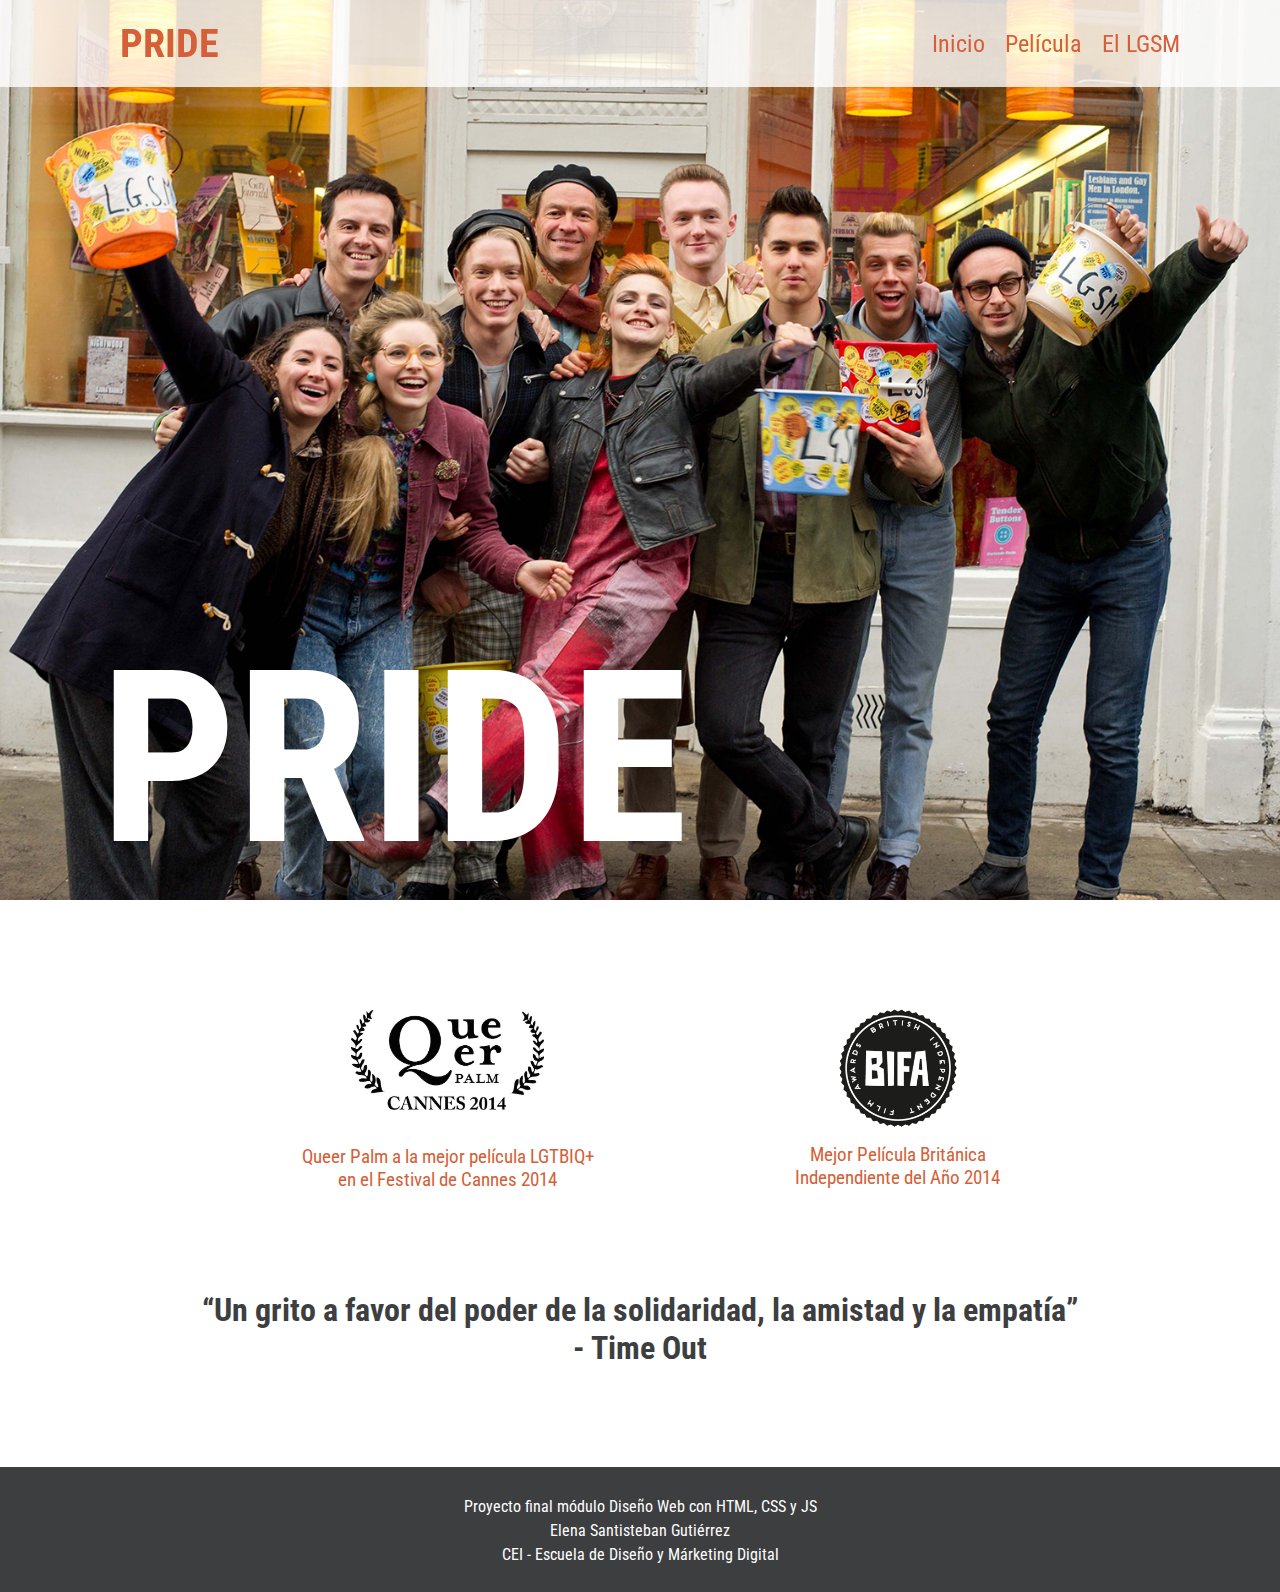
<file: index.html>
<!DOCTYPE html>
<html>
<head>
	<meta charset="utf-8">
	<meta name="viewport" content="width=device-width, initial-scale=1">
	<title>Pride - Elena Santisteban</title>
	<!-- Links a la tipografía de google fonts -->
	<link rel="preconnect" href="https://fonts.googleapis.com">
	<link rel="preconnect" href="https://fonts.gstatic.com" crossorigin>
	<link href="https://fonts.googleapis.com/css2?family=Roboto+Condensed:wght@300;400;700&display=swap" rel="stylesheet">
	<!-- Link al css -->
	<link rel="stylesheet" type="text/css" href="css/estilo.css">

</head>
<body>
	<!-- Header de la web -->
	<header>
		<!-- Título -->
		<a href="index.html"><h1>PRIDE</h1></a>
		<!-- Icono del menú hamburguesa -->
		<a href="#" class="abrirMenu">
			<span></span>
			<span></span>
			<span></span>
		</a>
		<!-- Menú de navegación de la web -->
		<nav>
			<a href="#" class="cerrarMenu">x</a>
			<ul>
				<li><a href="index.html">Inicio</a></li>
				<span></span>
				<li><a href="pelicula.html">Película</a></li>
				<span></span>
				<li><a href="lgsm.html">El LGSM</a></li>
				<span></span>
			</ul>
		</nav>
	</header>
	<!-- Cabecera para la página de inicio -->
	<section class="cabecera_inicio">
		<h1>PRIDE</h1>
	</section>
	<!-- Sección con los premios recibidos por la película -->
	<section class="premios">
		<div>
			<img src="img/queer-palm.jpeg" class="queer-palm">
			<p>Queer Palm a la mejor película LGTBIQ+ en el Festival de Cannes 2014</p>
		</div>
		<div>
			<img src="img/bifa.png" class="bifa">
			<p>Mejor Película Británica Independiente del Año 2014</p>
		</div>
	</section>
	<!-- Sección opinión -->
	<section class="opinion">
		<h3>“Un grito a favor del poder de la solidaridad, la amistad y la empatía”</h3>
		<h3>- Time Out</h3>
	</section>
	<!-- Footer comúna a todas las páginas -->
	<footer>
		<p>Proyecto final módulo Diseño Web con HTML, CSS y JS</p>
		<p>Elena Santisteban Gutiérrez</p>
		<p>CEI - Escuela de Diseño y Márketing Digital</p>
	</footer>

	<!-- Link al js -->
	<script src="js/funciones.js"></script>
</body>
</html>
</file>
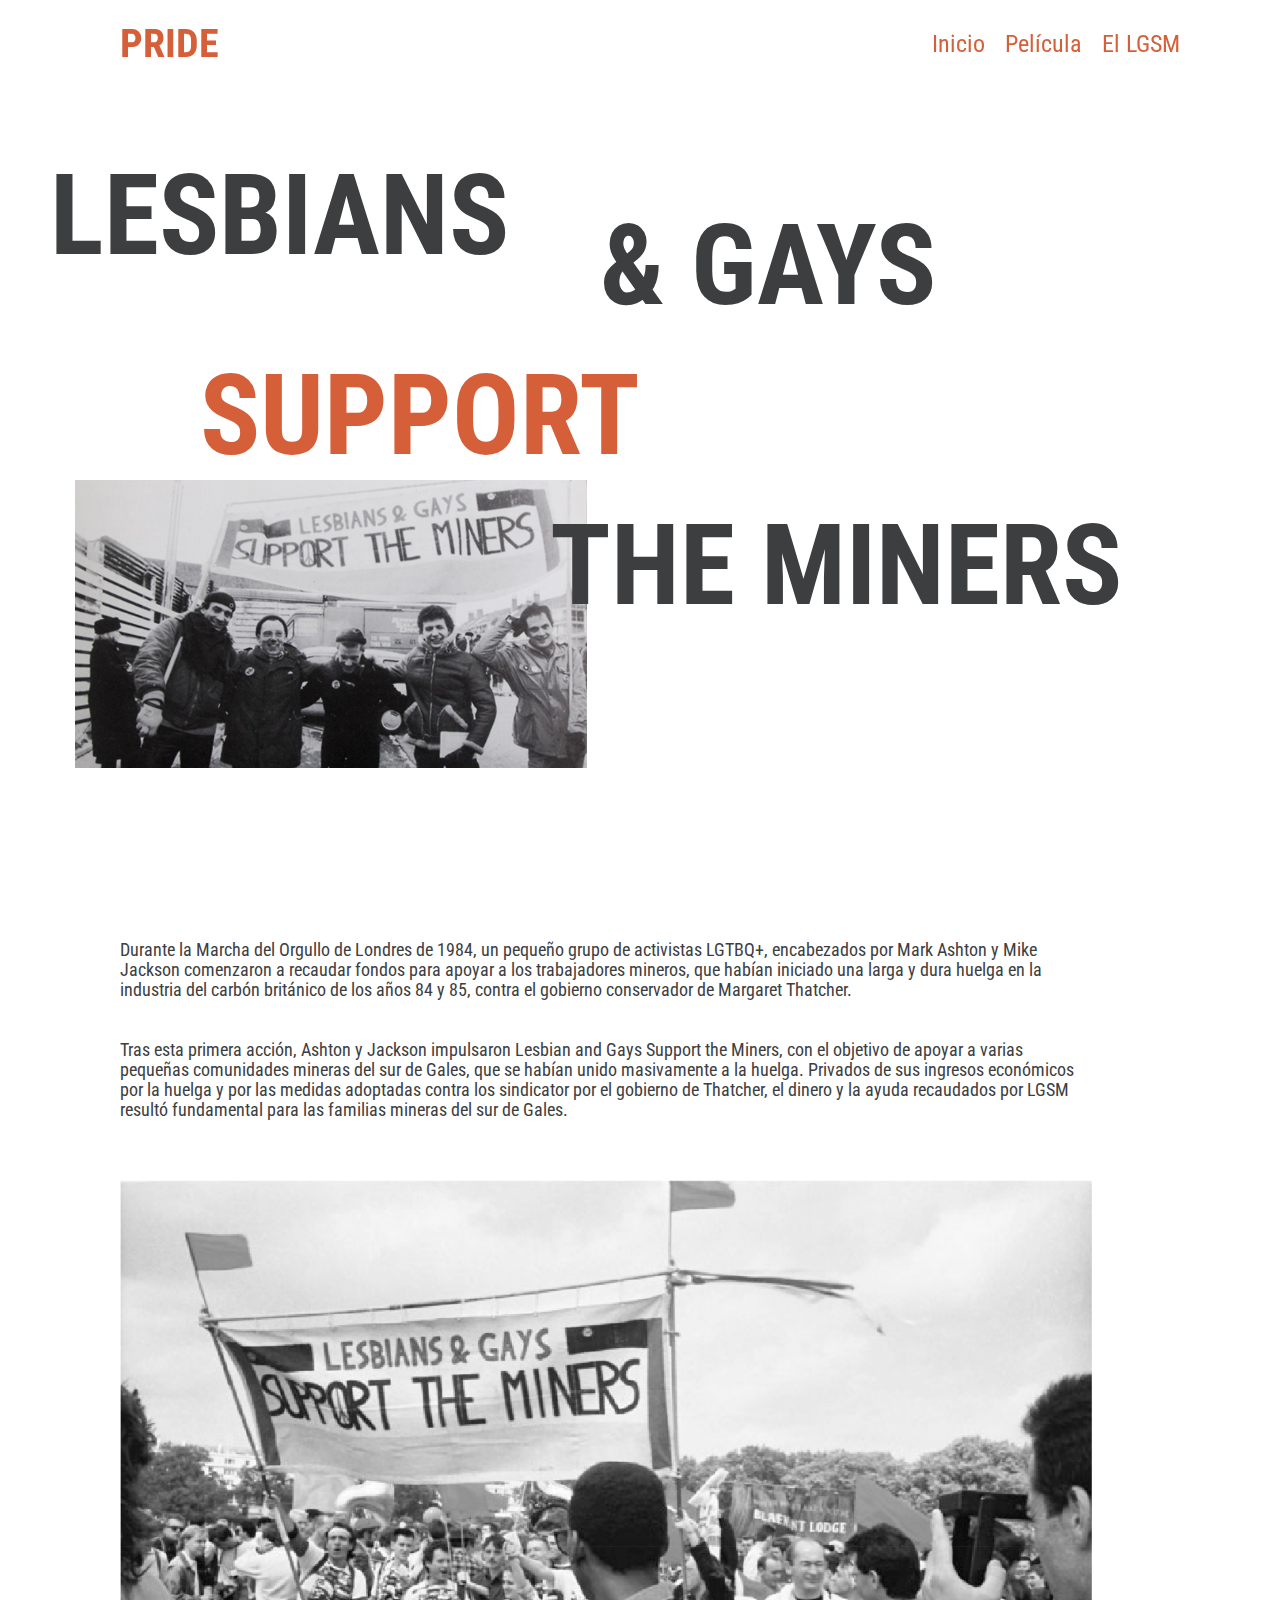
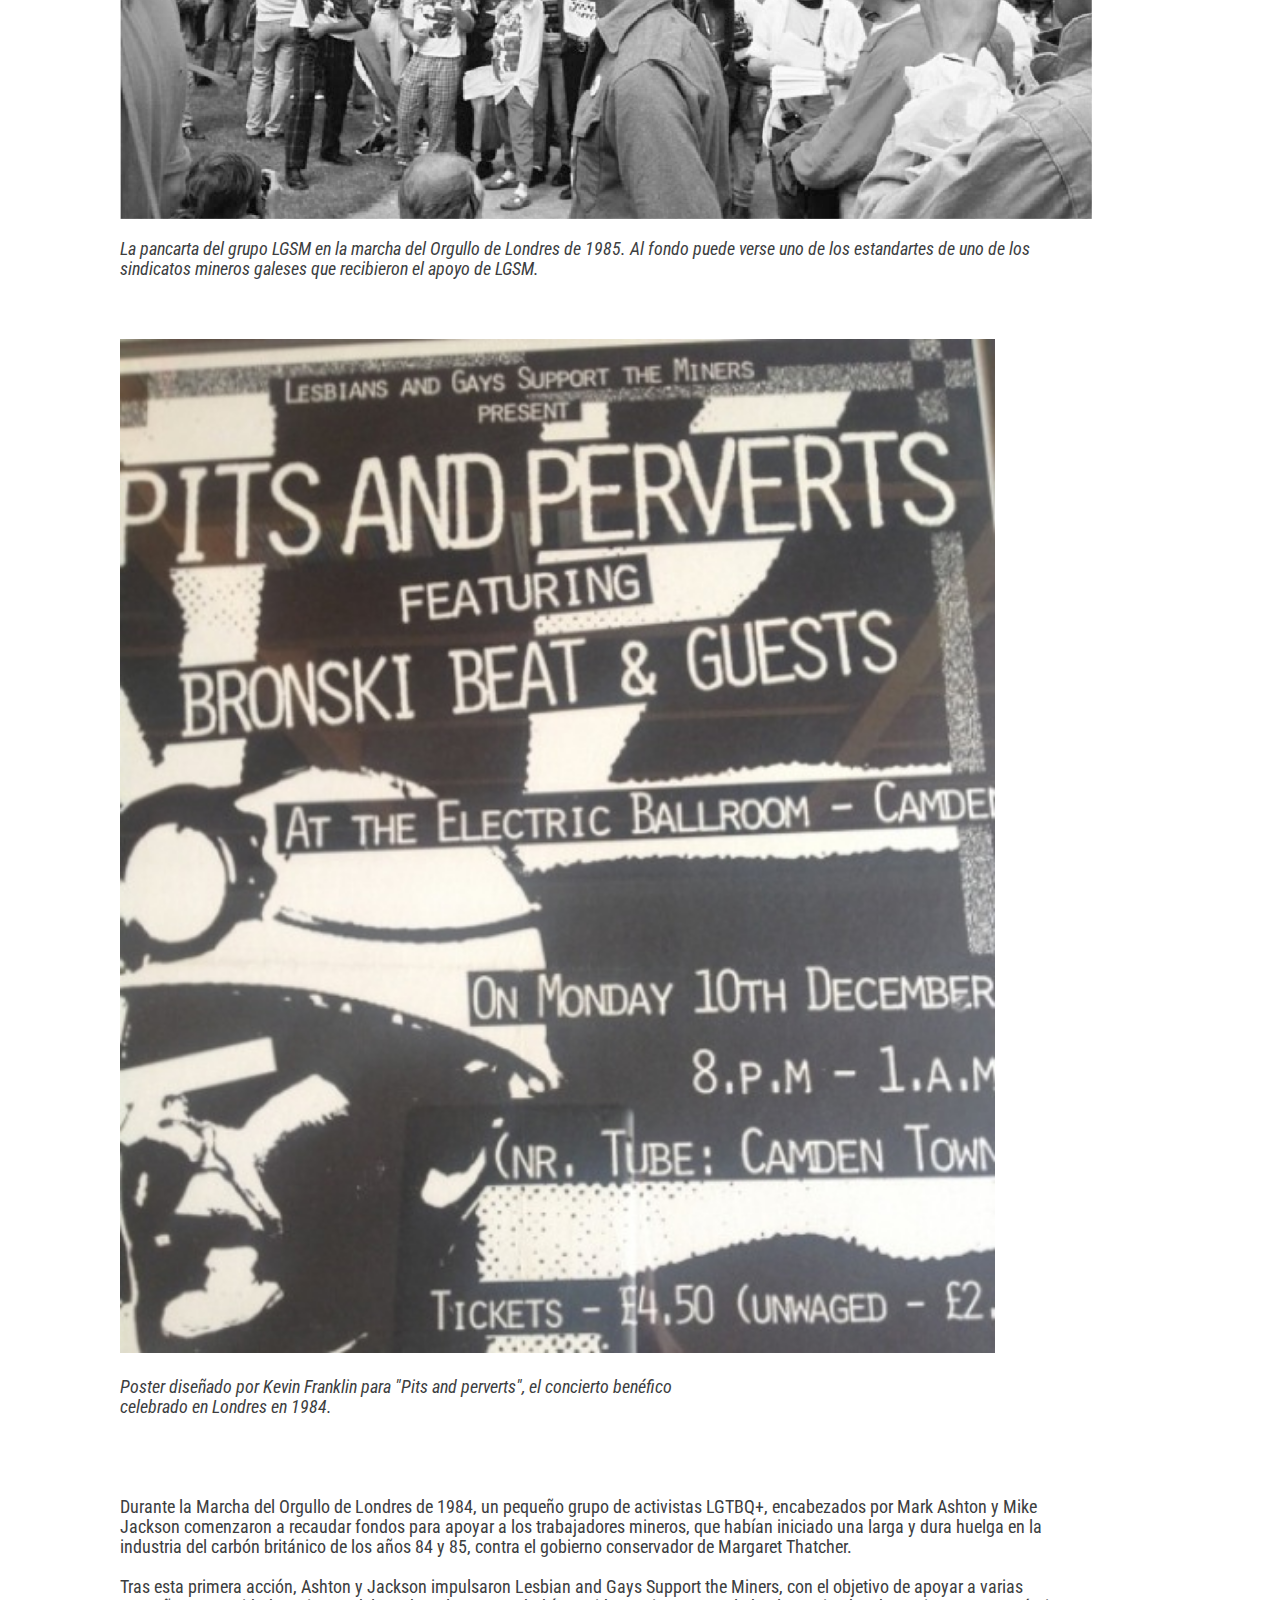
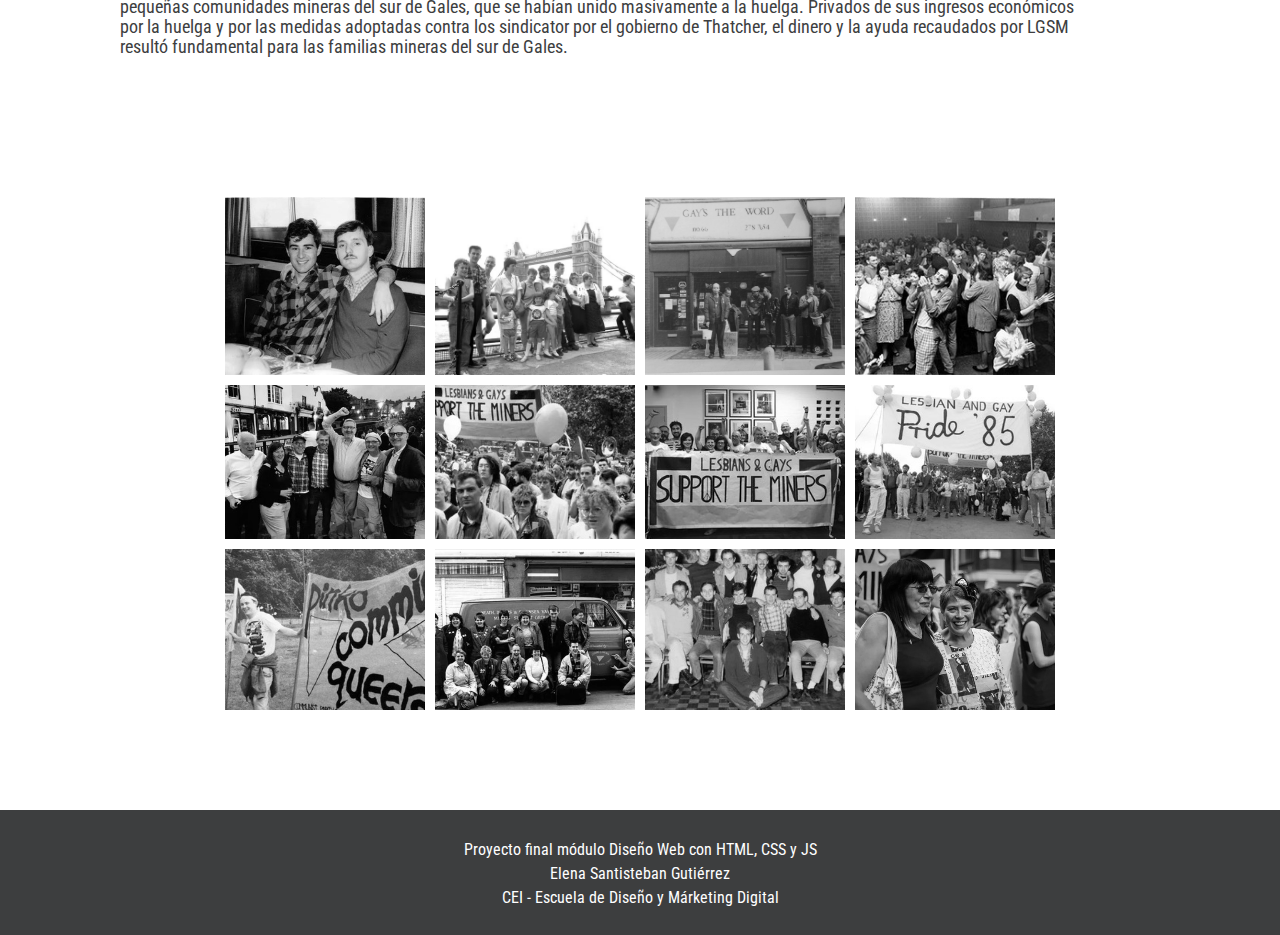
<file: lgsm.html>
<!DOCTYPE html>
<html>
<head>
	<meta charset="utf-8">
	<meta name="viewport" content="width=device-width, initial-scale=1">
	<title>Pride - Elena Santisteban</title>
	<!-- Links a la tipografía de google fonts -->
	<link rel="preconnect" href="https://fonts.googleapis.com">
	<link rel="preconnect" href="https://fonts.gstatic.com" crossorigin>
	<link href="https://fonts.googleapis.com/css2?family=Roboto+Condensed:ital,wght@0,300;0,400;0,700;1,300;1,400&display=swap" rel="stylesheet">
	<!-- Link al css -->
	<link rel="stylesheet" type="text/css" href="css/estilo.css">

</head>
<body>
	<!-- Header de la web -->
	<header>
		<!-- Título -->
		<a href="index.html"><h1>PRIDE</h1></a>
		<!-- Icono del menú hamburguesa -->
		<a href="#" class="abrirMenu">
			<span></span>
			<span></span>
			<span></span>
		</a>
		<!-- Menú de navegación de la web -->
		<nav>
			<a href="#" class="cerrarMenu">x</a>
			<ul>
				<li><a href="index.html">Inicio</a></li>
				<span></span>
				<li><a href="pelicula.html">Película</a></li>
				<span></span>
				<li><a href="lgsm.html">El LGSM</a></li>
				<span></span>
			</ul>
		</nav>
	</header>

	<!-- Cabecera de la página -->
	<section class="cabecera">
		<h2>LESBIANS</h2>
		<h2>& GAYS</h2>
		<h2>SUPPORT</h2>
		<h2>THE MINERS</h2>
		<img src="img/lgsm-banner.jpg" alt="Mineros de gales posando con la pancarta del LGSM">
	</section>

	<!-- Primera sección con foto e información sobre el movimiento lgsm -->
	<section class="info">
		<div>
			<p>Durante la Marcha del Orgullo de Londres de 1984, un pequeño grupo de activistas LGTBQ+, encabezados por Mark Ashton y Mike Jackson comenzaron a recaudar fondos para apoyar a los trabajadores mineros, que habían iniciado una larga y dura huelga en la industria del carbón británico de los años 84 y 85, contra el gobierno conservador de Margaret Thatcher.</p>

			<p>Tras esta primera acción, Ashton y Jackson impulsaron Lesbian and Gays Support the Miners, con el objetivo de apoyar a varias pequeñas comunidades mineras del sur de Gales, que se habían unido masivamente a la huelga. Privados de sus ingresos económicos por la huelga y por las medidas adoptadas contra los sindicator por el gobierno de Thatcher, el dinero y la ayuda recaudados por LGSM resultó fundamental para las familias mineras del sur de Gales.</p>
		</div>
		<div>
			<img src="img/banner_demonstration.png" alt="Pancarta que llevó el LGSM en el orgullo de Londres en 1985">
			<p>La pancarta del grupo LGSM en la marcha del Orgullo de Londres de 1985. Al fondo    puede verse uno de los estandartes de uno de los sindicatos mineros galeses que recibieron el apoyo de LGSM.</p>
		</div>
	</section>

	<!-- Segunda sección con foto e información sobre el movimiento lgsm -->
	<section class="info2">
		<div>
			<img src="img/Pits-and-Perverts-poster.jpeg" alt='Poster del concierto benéfico "Pits and Perverts"'>
			<p>Poster diseñado por Kevin Franklin para "Pits and perverts", el concierto benéfico celebrado en Londres en 1984.</p>
		</div>
		<div>
			<p>Durante la Marcha del Orgullo de Londres de 1984, un pequeño grupo de activistas LGTBQ+, encabezados por Mark Ashton y Mike Jackson comenzaron a recaudar fondos para apoyar a los trabajadores mineros, que habían iniciado una larga y dura huelga en la industria del carbón británico de los años 84 y 85, contra el gobierno conservador de Margaret Thatcher.</p>

			<p>Tras esta primera acción, Ashton y Jackson impulsaron Lesbian and Gays Support the Miners, con el objetivo de apoyar a varias pequeñas comunidades mineras del sur de Gales, que se habían unido masivamente a la huelga. Privados de sus ingresos económicos por la huelga y por las medidas adoptadas contra los sindicator por el gobierno de Thatcher, el dinero y la ayuda recaudados por LGSM resultó fundamental para las familias mineras del sur de Gales.</p>
		</div>
	</section>

	<!-- Sección con la galería de imágenes del lgsm -->
	<section class="cont_galeria">
		<div class="galeria">
			<a href="img/Brett-and-Martin-1984.jpg"><img src="img/red-Brett-and-Martin-1984.jpg"></a>
			<a href="img/Dulais-miners-London.jpg"><img src="img/red-Dulais-miners-London.jpg"></a>
			<a href="img/gays_the_word.jpg"><img src="img/red-gays_the_word.jpg"></a>
			<a href="img/Jonathan_Blake_dancing.jpg"><img src="img/red-Jonathan_Blake_dancing.jpg"></a>
			<a href="img/LGSM-2015.jpg"><img src="img/red-LGSM-2015.jpg"></a>
			<a href="img/LGSM-colour-banner.jpg"><img src="img/red-LGSM-colour-banner.jpg"></a>
			<a href="img/planning-meeting.jpg"><img src="img/red-planning-meeting.jpg"></a>
			<a href="img/pride-1985.jpg"><img src="img/red-pride-1985.jpg"></a>
			<a href="img/Mark-Ashton.jpg"><img src="img/red-Mark-Ashton.jpg"></a>
			<a href="img/LGSM-van.jpg"><img src="img/red-LGSM-van.jpg"></a>
			<a href="img/LGSM-South-Wales.jpg"><img src="img/red-LGSM-South-Wales.jpg"></a>
			<a href="img/Sian-James.jpg"><img src="img/red-Sian-James.jpg"></a>
		</div>
	</section>
	<!-- div para crear el modal, con las flechas (a) y la imagen en grande -->
	<div class="modal">
		<a href="#">&lt;</a>
		<img src="img/Brett-and-Martin-1984.jpg">
		<a href="#">&gt;</a>
	</div>
	<!-- Footer comúna a todas las páginas -->
	<footer>
		<p>Proyecto final módulo Diseño Web con HTML, CSS y JS</p>
		<p>Elena Santisteban Gutiérrez</p>
		<p>CEI - Escuela de Diseño y Márketing Digital</p>
	</footer>

	<!-- Link al js -->
	<script src="js/funciones.js"></script>
</body>
</html>
</file>
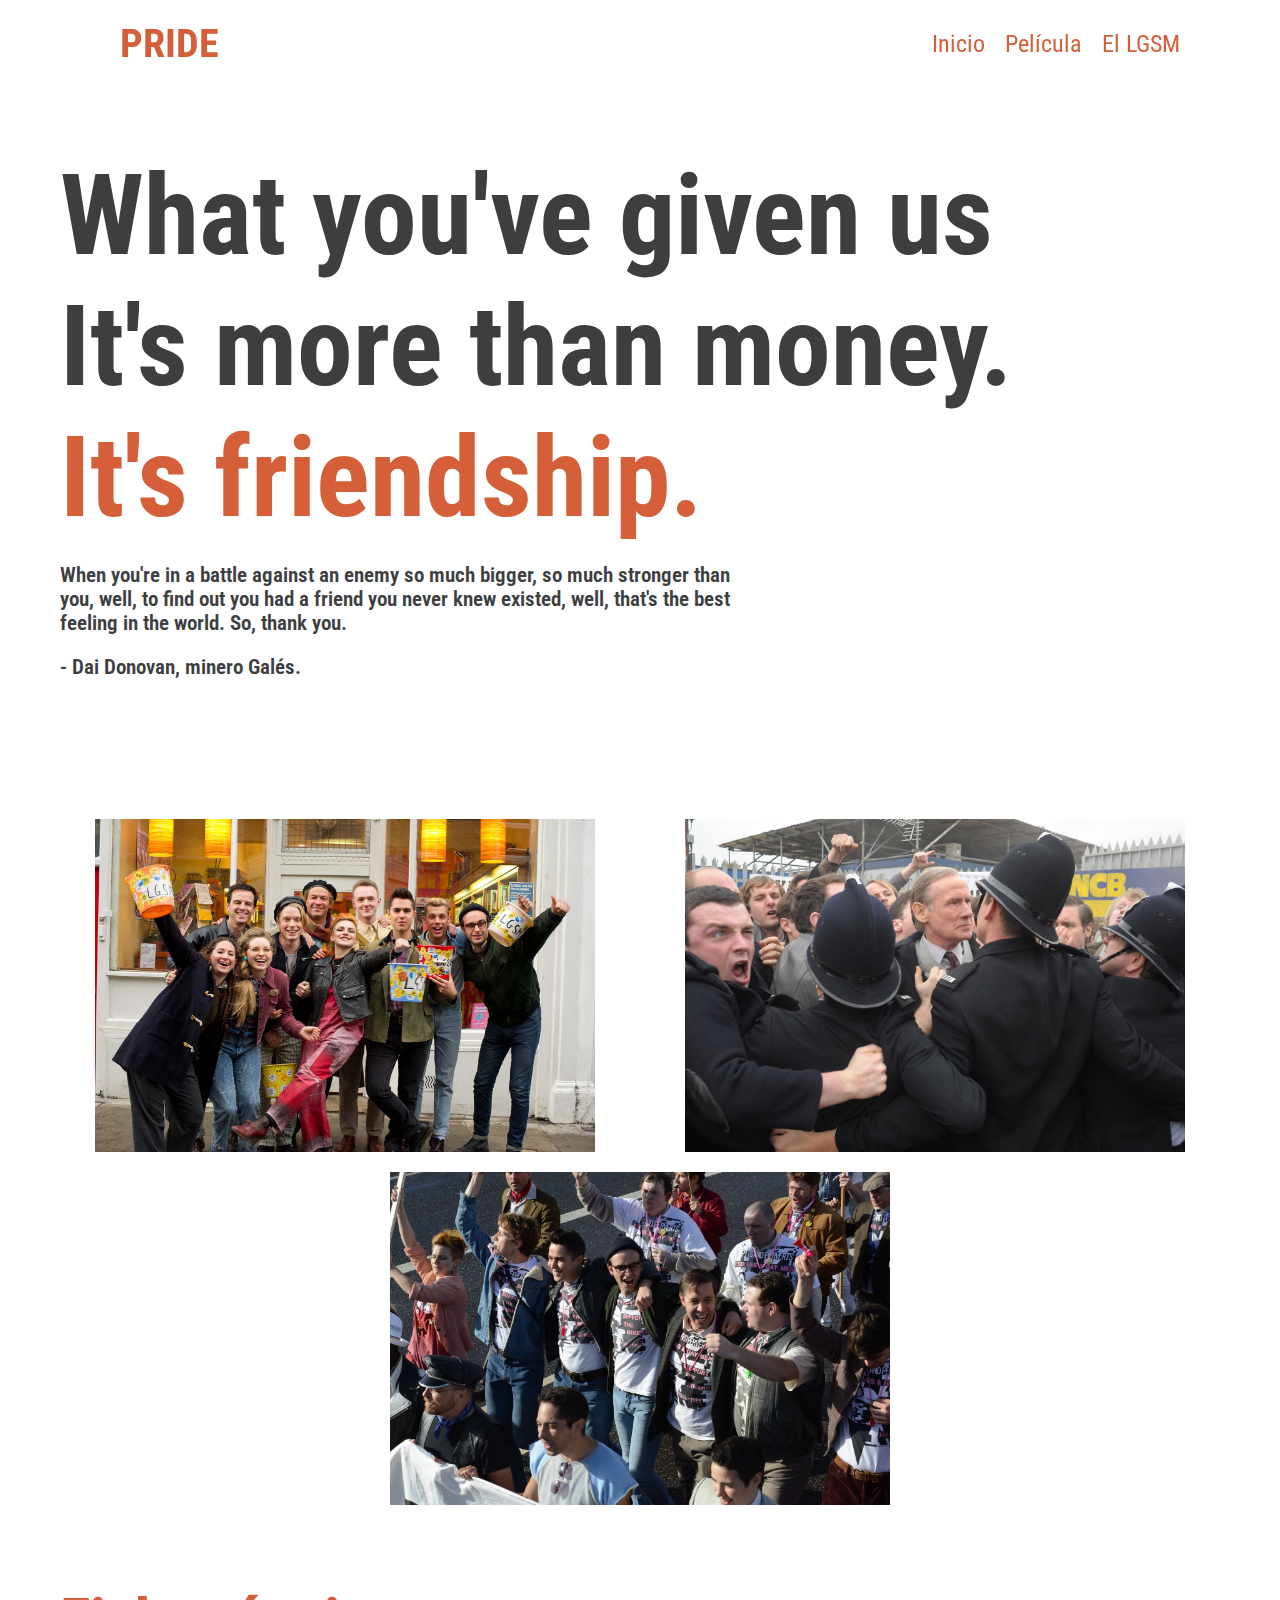
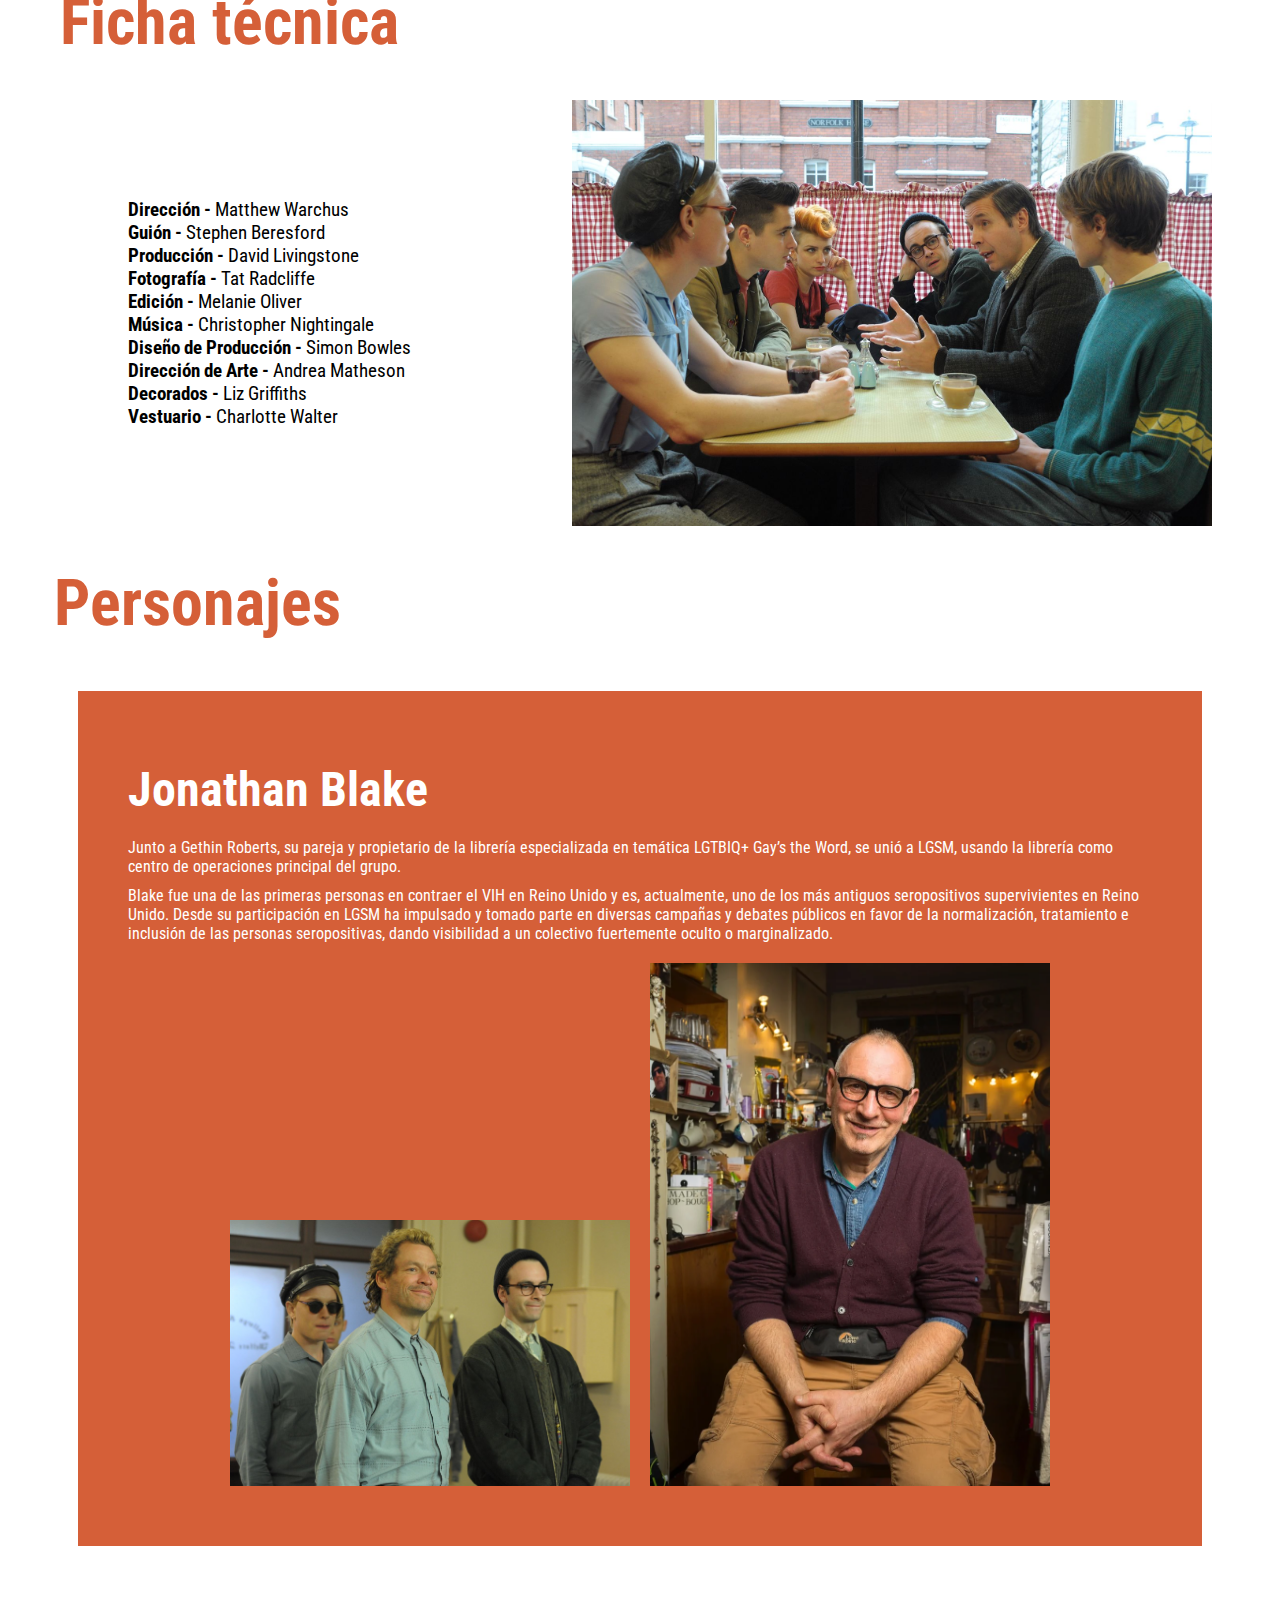
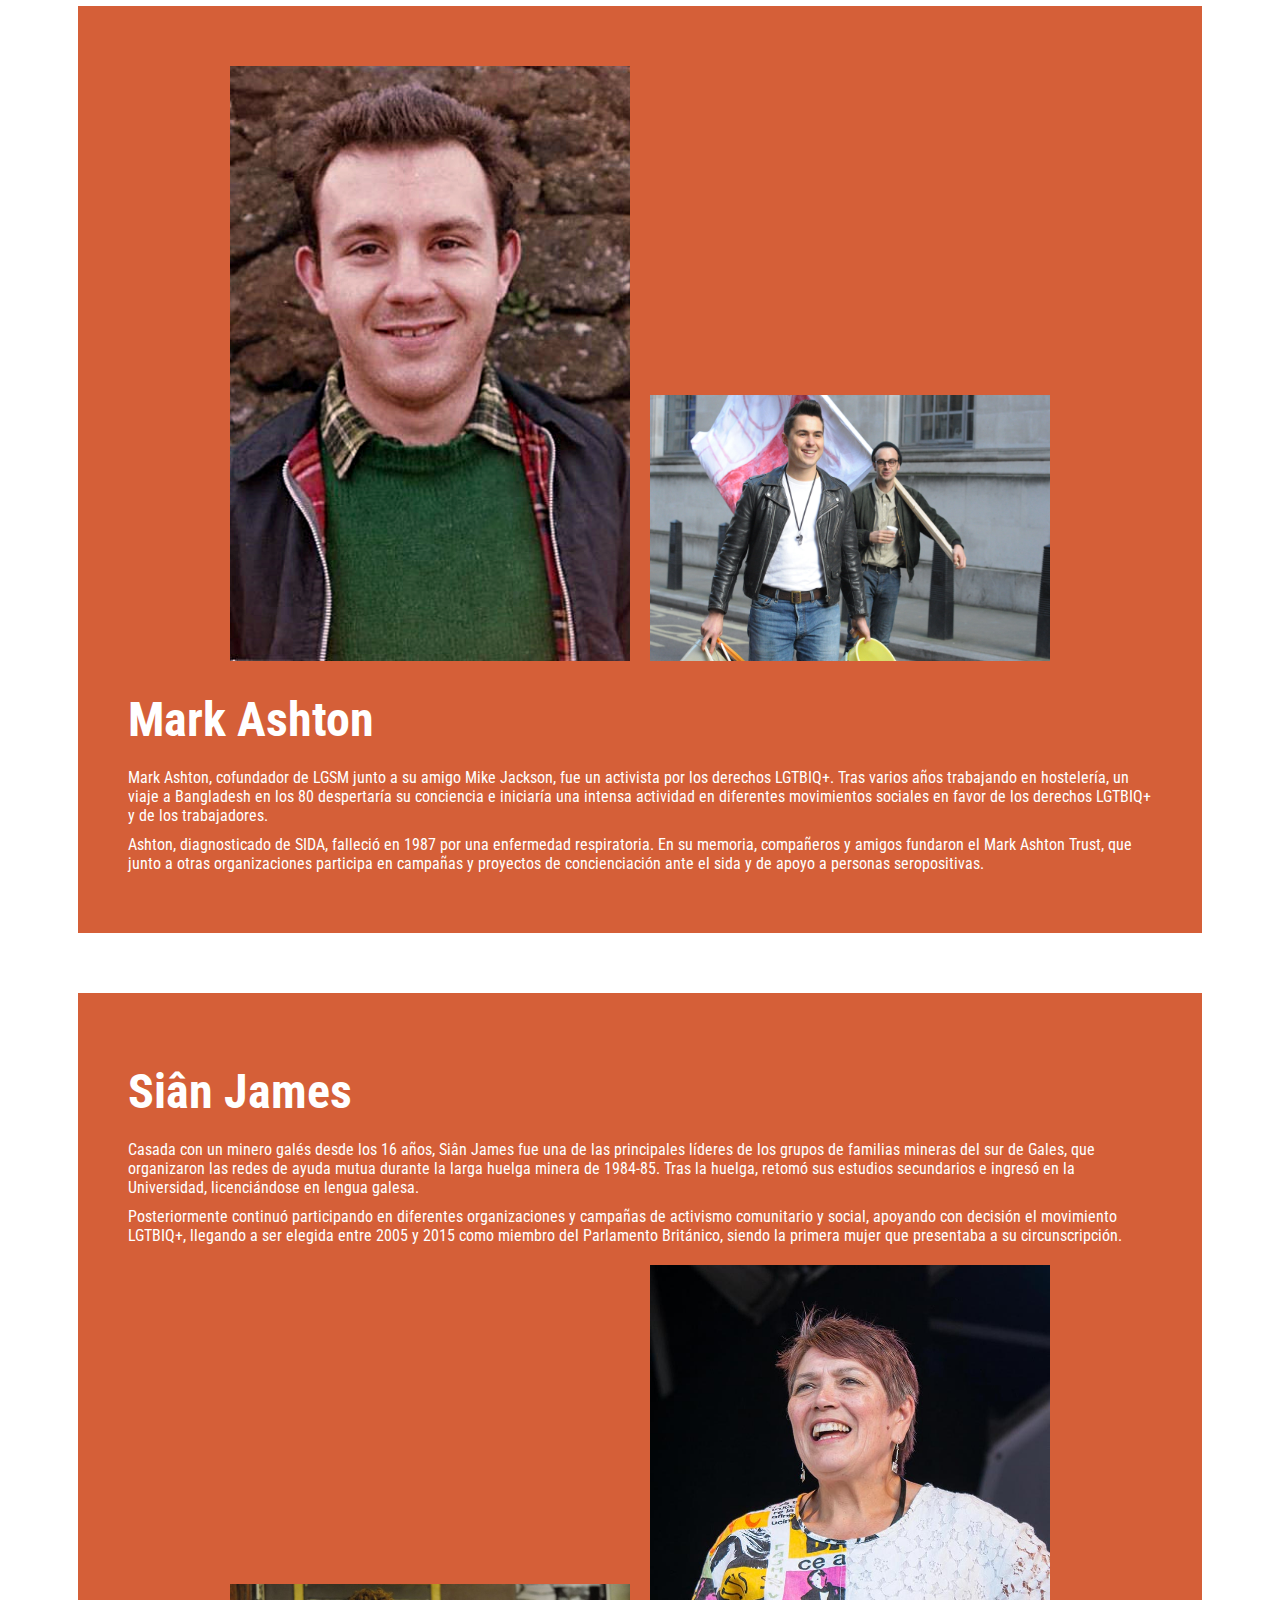
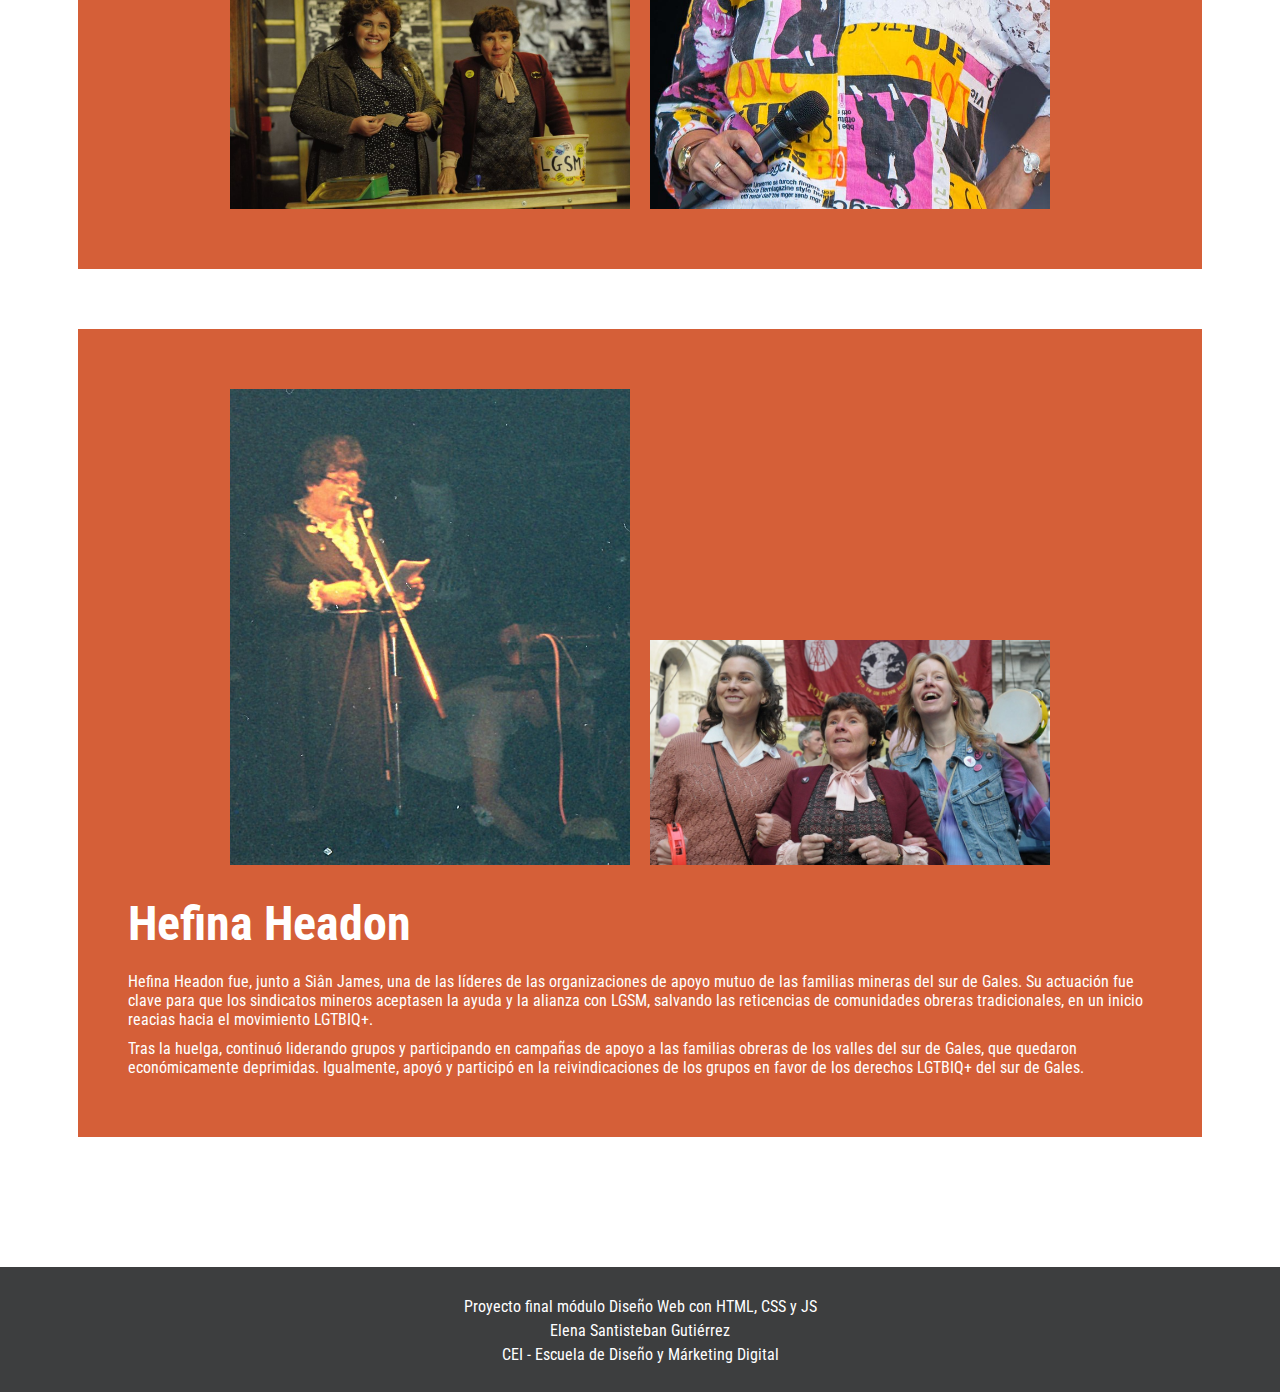
<file: pelicula.html>
<!DOCTYPE html>
<html>
<head>
	<meta charset="utf-8">
	<meta name="viewport" content="width=device-width, initial-scale=1">
	<title>Pride - Elena Santisteban</title>
	<!-- Links a la tipografía de google fonts -->
	<link rel="preconnect" href="https://fonts.googleapis.com">
	<link rel="preconnect" href="https://fonts.gstatic.com" crossorigin>
	<link href="https://fonts.googleapis.com/css2?family=Roboto+Condensed:wght@300;400;700&display=swap" rel="stylesheet">
	<!-- Link al css -->
	<link rel="stylesheet" type="text/css" href="css/estilo.css">

</head>
<body>
	<!-- Header de la web -->
	<header>
		<!-- Título -->
		<a href="index.html"><h1>PRIDE</h1></a>
		<!-- Icono del menú hamburguesa -->
		<a href="#" class="abrirMenu">
			<span></span>
			<span></span>
			<span></span>
		</a>
		<!-- Menú de navegación de la web -->
		<nav>
			<a href="#" class="cerrarMenu">x</a>
			<ul>
				<li><a href="index.html">Inicio</a></li>
				<span></span>
				<li><a href="pelicula.html">Película</a></li>
				<span></span>
				<li><a href="lgsm.html">El LGSM</a></li>
				<span></span>
			</ul>
		</nav>
	</header>
	<!-- Cabecera de la web -->
	<section class="cabecera_pelicula">
		<h2>What you've given us</h2>
		<h2>It's more than money.</h2>
		<h2>It's friendship.</h2>
		<h3>When you're in a battle against an enemy so much bigger, so much stronger than you, well, to find out you had a friend you never knew existed, well, that's the best feeling in the world. So, thank you.</h3>
		<h3>- Dai Donovan, minero Galés.</h3>
	</section>
	<!-- Imágenes de la película -->
	<section class="pelicula">
		<img src="img/pelicula01.jpg" alt="Escena de pride, miembros del LGSM en Londres">
		<img src="img/pelicula02.jpg" alt="Escena de pride, mineros escoceses enfrentándose a la policía en una manifestación">
		<img src="img/pelicula03.jpg" alt="Escena de pride, miembros del LGSM y mineros marchando juntos en el orgullo de Londres">
	</section>
	<!-- Ficha técnica + imagen de la película -->
	<section class="ficha_tecnica">
		<h3>Ficha técnica</h3>
		<ul>
			<li><span>Dirección -</span> Matthew Warchus</li>
			<li><span>Guión -</span> Stephen Beresford</li>
			<li><span>Producción -</span> David Livingstone</li>
			<li><span>Fotografía -</span> Tat Radcliffe</li>
			<li><span>Edición -</span> Melanie Oliver</li>
			<li><span>Música -</span> Christopher Nightingale</li>
			<li><span>Diseño de Producción -</span> Simon Bowles</li>
			<li><span>Dirección de Arte -</span> Andrea Matheson</li>
			<li><span>Decorados -</span> Liz Griffiths</li>
			<li><span>Vestuario -</span> Charlotte Walter</li>
		</ul>
		<img src="img/ficha_tecnica.jpg" alt="Escena de la película pride">
	</section>
	<!-- 4 personajes principales de la película -->
	<section class="personajes">
		<h3>Personajes</h3>
		<div class="jonathan">
			<div class="datos">
				<h3>Jonathan Blake</h3>
				<p>Junto a Gethin Roberts, su pareja y  propietario de la librería especializada en temática LGTBIQ+ Gay’s the Word, se unió a LGSM, usando la librería como centro de operaciones principal del grupo.</p>
				<p>Blake fue una de las primeras personas en contraer el VIH en Reino Unido y es, actualmente, uno de los más antiguos seropositivos supervivientes en Reino Unido. Desde su participación en LGSM ha impulsado y tomado parte en diversas campañas y debates públicos en favor de la normalización, tratamiento e inclusión de las personas seropositivas, dando visibilidad a un colectivo fuertemente oculto o marginalizado.</p>
			</div>
			<img src="img/jonathan-blake-pride.jpg" alt="Jonathan Blake en la película Pride">
			<img src="img/jonathan-blake.png" alt="Jonathan Blake">
		</div>

		<div class="mark">
			<img src="img/mark.png" alt="Mark Ashton">
			<img src="img/mark-pride.jpeg" alt="Mark Ashton en la película Pride">
			<div class="datos">
				<h3>Mark Ashton</h3>
				<p>Mark Ashton, cofundador de LGSM junto a su amigo Mike Jackson, fue un activista por los derechos LGTBIQ+. Tras varios años trabajando en hostelería, un viaje a Bangladesh en los 80 despertaría su conciencia e iniciaría una intensa actividad en diferentes movimientos sociales en favor de los derechos LGTBIQ+ y de los trabajadores.</p>
				<p>Ashton, diagnosticado de SIDA, falleció en 1987 por una enfermedad respiratoria. En su memoria, compañeros y amigos fundaron el Mark Ashton Trust, que junto a otras organizaciones participa en campañas y proyectos de concienciación ante el sida y de apoyo a personas seropositivas.</p>
			</div>
		</div>

		<div class="sian">
			<div class="datos">
				<h3>Siân James</h3>
				<p>Casada con un minero galés desde los 16 años, Siân James fue una de las principales  líderes de los grupos de familias mineras del sur de Gales, que organizaron las redes de ayuda mutua durante la larga huelga minera de 1984-85. Tras la huelga, retomó sus estudios secundarios e ingresó en la Universidad, licenciándose en lengua galesa.</p>
				<p>Posteriormente continuó participando en diferentes organizaciones y campañas de activismo comunitario y social, apoyando con decisión el movimiento LGTBIQ+, llegando a ser elegida entre 2005 y 2015 como miembro del Parlamento Británico, siendo la primera mujer que presentaba a su circunscripción.</p>
			</div>
			<img src="img/sian-pride.jpg" alt="Sian James en la película Pride">
			<img src="img/sian.jpeg" alt="Sian James">
		</div>
		
		<div class="hefina">
			<img src="img/hefina.jpg" alt="Hefina Headon">
			<img src="img/hefina-pride.jpg" alt="Hefina Headon en la película Pride">
			<div class="datos">
				<h3>Hefina Headon</h3>
				<p>Hefina Headon fue, junto a Siân James, una de las líderes de las organizaciones de apoyo mutuo de las familias mineras del sur de Gales. Su actuación fue clave para que los sindicatos mineros aceptasen la ayuda y la alianza con LGSM, salvando las reticencias de comunidades obreras tradicionales, en un inicio reacias hacia el movimiento LGTBIQ+.</p>
				<p>Tras la huelga, continuó liderando grupos y participando en campañas de apoyo a las familias obreras de los valles del sur de Gales, que quedaron económicamente deprimidas. Igualmente, apoyó y participó en la reivindicaciones de los grupos en favor de los derechos LGTBIQ+ del sur de Gales.</p>
			</div>
		</div>
	</section>
	<!-- Footer comúna a todas las páginas -->
	<footer>
		<p>Proyecto final módulo Diseño Web con HTML, CSS y JS</p>
		<p>Elena Santisteban Gutiérrez</p>
		<p>CEI - Escuela de Diseño y Márketing Digital</p>
	</footer>


	<!-- Link al js -->
	<script src="js/funciones.js"></script>
</body>
</html>
</file>
<file: css/estilo.css>
/* Reglas generales a todas las páginas ---------------------------------------------------------------- */

/* Declaración de variables para los colores, en el root para que esté accesible en todo el fichero */
:root{
	--rojo: #d55f38;
	--amarillo: #fbd253;
	--negro: #3d3e3f;
}
*{
	margin: 0;
	padding: 0;
}
/* Body, tipografía*/
body{
	font-family: 'Roboto Condensed', sans-serif;
}
body p{
	color: var(--negro);
}
/* Header: color de fondo, padding, y display: flex para colocar los elementos internos */
header{
	background-color: rgba(255,255,255,0.8);
	padding: 20px;
	display:flex;
	justify-content: space-between;
	align-items:center;
	position: fixed;
	width: 100%;
	z-index: 1;
}
/* Tamaño del título dentro del header */
header h1{
	font-size:2.5em;
	margin-left: 100px;
}
/* Enlaces dentro del header quitar estilo por defecto y color */
header a{
	text-decoration: none;
	color: var(--rojo);
}
header nav{
	margin-right: 100px;
}

/*Menú de navegación-----------------------------------------------------------------------------------*/

/* Lista dentro del menú */
nav ul{
	display:flex;
	list-style: none;
}
/* Margen derecho de los items del menú (separarlos entre sí), menos el último. */
nav li:not(:last-child){
	margin-right:20px;
}
nav li:last-child{
	margin-right:40px;
}
/* Tamaño de los apartados del menú y position: relative para ubicar las líneas inferiores */
nav li a{
	font-size: 1.5em;
	position: relative;
}
/* Creamos una línea vacía después de los items del menú y la animamos, posicion absolute para colocarlos respecto a los items */
nav li a::after{
	content: "";
	position: absolute;
	width: 100%;
	display: block;
	height: 2px;
	bottom: 0;
	left: 0;
	background-color: var(--rojo);
	transform-origin: bottom left;
	transform: scaleX(0);
	transition: transform 0.3s ease;
}
/* Animación de la línea cuando pasamos el ratón por encima */
nav li a:hover::after{
	transform: scaleX(1);
}
.abrirMenu, .cerrarMenu{
	display: none;
}

/* Página LGSM ---------------------------------------------------------------------------------------- */

/* Alto, ancho y posición relativa de la primera sección */
.cabecera{
	height: 100vh;
	position: relative;
}
/* Tamaño y display de los títulos dentro de la primera sección */
.cabecera h2{
	font-size: 10em;
	display: inline;
	color: var(--negro);
}
/* Colocación del primer texto, display absolute para colocarlo respecto a su primer ancestro relativo, la .cabecera */
.cabecera :nth-child(1){
	position: absolute;
	top: 150px;
	left: 50px;
}
/* Colocación del segundo texto de la cabecera*/
.cabecera :nth-child(2){
	position: absolute;
	top: 200px;
	left: 800px;
}
/* Colocación del tercer texto de la cabecera*/
.cabecera :nth-child(3){
	position: absolute;
	top: 350px;
	left: 200px;
	color: var(--rojo);
}
/* Colocación del cuarto texto de la cabecera*/
.cabecera :nth-child(4){
	position: absolute;
	top: 500px;
	left: 700px;
}
/* Colocación y tamaño de la imagen de la cabecera*/
.cabecera :nth-child(5){
	position: absolute;
	top: 480px;
	left: 75px;
	z-index: -1;
	width: 40%;
}
/* Márgenes y posición de los elementos de las secciones con información */
.info, .info2{
	margin: 0 100px;
	display: flex;
	align-items: center;
}
/* Márgenes y padding de los divs dentro de las secciones de info */
.info div, .info2 div{
	margin: 30px 0;
	padding: 60px;
}
/* Márgenes y tamaño de los párrafos dentro de las secciones de info */
.info div p, .info2 div p{
	margin: 20px 0;
	font-size: 1.1em;
}
/* Tamaño del texto de la parte de texto de las secciones de info */
.info :nth-child(1), .info2 :nth-child(2){
	width: 45%;
}
/* Tamaño de los párrafos de la parte de texto de las secciones de info */
.info :nth-child(1) p, .info2 :nth-child(2) p{
	width: 100%;
}
/* Posición y tamaño de los div de las imágenes de las secciones de info */
.info :nth-child(2), .info :nth-child(1){
	width: 55%;
	display: flex;
	flex-direction: column;
}
/* Tamaño y estilo de fuente de los pies de foto de las secciones de info */
.info :nth-child(2) p, .info2 :nth-child(1) p{
	width: 100%;
	font-style: italic;
}
/* Tamaño de la imagen en la segunda sección de info  */
.info2 :nth-child(1) p{
	width: 60%;
}
/* Tamaño de la imagen y el parrafo dentro del div de la primera sección de info */
.info :nth-child(2) img, .info :nth-child(2) p{
	width: 100%;
}
/* Tamaño y márgenes del contenedor de la galería */
.cont_galeria{
	width: 100vw;
	margin: 100px 0;
}
/* Grid, márgenes y tamaño de la galería */
.galeria{
	width:200px;
	display: grid;
	grid-template-columns:repeat(4,100%);
	gap: 10px;
	margin: 0 calc(calc(100% - 830px) / 2);
}
/* Tamaño de las imágenes de la galería y que ocupen todo el espacio, sin perder la proporción */
.galeria a img{
	width: 100%;
	height: 100%;
	object-fit: cover;
}
/* Filtro blanco y negro para las imágenes y transición para que se pongan a color */
.galeria img{
	filter:grayscale(100%);
	transition:filter 0.9s;
}
/* Hover de las imágenes para que se pongan a color */
.galeria a:hover img{
	filter:grayscale(0);
}
/* Posición, tamaño y color del modal */
.modal{
	display:none;
	align-items:center;
	justify-content: space-between;
	position:fixed;
	top:0;
	left:0;
	width:100%;
	height:100%;
	background-color:rgba(0,0,0,0.6);
}
/* Clase visible, para cambiar el display de la modal cuando se abre */
.visible{
	display:flex;
}
/* Tamaño de las imágenes de la galería abierta */
.modal img{
	display:block;
	width:600px;
}
/* Tamaño, posición y estilo de las flechas de la galería */
.modal a{
	display:block;
	color:white;
	font-size:5em;
	font-weight: 300;
	text-decoration:none;
	margin:0 20px;
}
/* Página película ------------------------------------------------------------------------------------ */
/*Tamaño de la cabecera de la página de película*/
.cabecera_pelicula{
	padding: 100px;
}
/* Color y tamaño de los títulos de la página "película" */
.cabecera_pelicula h2{
	color: var(--negro);
	display: inline-block;
	font-size: 8em;
}
/*Color y tamaño del título destacado de la página "película"*/
.cabecera_pelicula :nth-child(3){
	color: var(--rojo);
}
/*Color y tamaño del subtítulo de la página "película"*/
.cabecera_pelicula h3{
	color: var(--negro);
	font-size: 1.8em;
	width: 40%;
	font-weight: 600;
	margin: 20px 0;
}
/* Display flex para colocar los elementos internos, padding y margin de la seccion pelicula */
.pelicula{
	display: flex;
	justify-content: space-around;
	align-items: center;
	flex-wrap: wrap;
	padding: 0 50px;
	margin: 50px 0;
}
/* Tamaño y márgenes de las imágenes de la sección pelicula */
.pelicula img{
	width: 500px;
	margin: 10px 10px;
}
/* Display flex para colocar los elementos internos y padding de la ficha técnica */
.ficha_tecnica{
	display: flex;
	align-items: center;
	justify-content: center;
	flex-wrap: wrap;
}
/* Color, tamaño y márgenes del título de ficha técnica */
.ficha_tecnica h3{
	color: var(--rojo);
	font-size: 4em;
	margin: 20px 60px;
	width: 100%;
}
/* Quitar los puntos, tamaño, margen y padding de la lista con la ficha técnica */
.ficha_tecnica ul{
	list-style: none;
	font-size: 1.5em;
	margin: 0 60px;
	width: 30%;
}
/* Destacado de los puestos de la ficha técnica */
.ficha_tecnica ul li span{
	font-weight: 700;
}
/* Tamaño y padding de la imagen de ficha técnica */
.ficha_tecnica img{
	width: 50%;
	margin: 20px 0;
}
/* Padding del contenedor principal con los personajes */
.personajes{
	display: flex;
	flex-direction: column;
	align-items: center;
	justify-content: center;
}
/* Tamaño, color y margen del título "Personajes" */
.personajes h3{
	font-size: 4em;
	color: var(--rojo);
	margin: 20px;
	margin-left: 0;
	width: 90%;
}
/* Tamaño, color y márgenes del contenedor de cada personaje */
.jonathan, .mark, .sian, .hefina{
	width: 80%;
	background-color: var(--rojo);
	padding: 50px;
	display: flex;
	margin: 30px 0;
}
/* Tamaño del nombre de cada personaje */
.jonathan h3, .mark h3, .sian h3, .hefina h3{
	font-size: 3em;
	color: white;
}
/* Color de los textos de cada personaje */
.jonathan .datos, .mark .datos, .sian .datos, .hefina .datos{
	color: white;
}
/* Tamaño, margen y posición de las imágenes de cada personaje */
.jonathan img, .mark img, .sian img, .hefina img{
	margin: 10px;
	width: 400px;
	align-self: flex-end;
}
/* Tamaño y margen de los textos de cada personaje */
.jonathan .datos p, .mark .datos p, .sian .datos p, .hefina p{
	width: 100%;
	margin: 10px 0;
	color: white;

}
/* Página inicio -------------------------------------------------------------------------------------- */
/* Imagen de fondo y su colocación, color por si falla la imagen, altura y display flex de la cabecera de la página de inicio */
.cabecera_inicio{
	background-image: url(../img/pelicula01.jpg);
	background-repeat: no-repeat;
	background-size: cover;
	background-position: center;
	background-color: var(--rojo);
	height: 100vh;
	display: flex;
	align-items: flex-end;
	justify-content: flex-start;
}
/* Tamaño, color y margen del título del inicio */
.cabecera_inicio h1{
	font-size: 15em;
	color: white;
	margin-left: 100px;
}
/* Margen y display flex de los premios */
.premios{
	margin: 100px 0;
	display: flex;
	align-items: center;
	justify-content: center;
}
/* Altura y margen de los logos de los premios */
.premios img{
	height: 100px;
	margin: 10px 0;
}
/* Ajustes del logo de bifa */
.premios .bifa{
	height: 130px;
	margin-top: 0px;
}
/* Ajustes del logo de queer palm */
.premios .queer-palm{
	margin-bottom: 35px;
}
/* Display flex para colocar los logos y textos de los premios */
.premios div{
	display: flex;
	flex-direction: column;
	justify-content: center;
	align-items: center;
}
/* Ancho, color, y tamaño de texto de los premios */
.premios p{
	width: 60%;
	text-align: center;
	color: var(--rojo);
	font-size: 1.2em;
}
/* Tamaño, alineación y color de la opinión en el inicio */
.opinion h3{
	font-size: 2em;
	text-align: center;
	color: var(--negro);
}
/* Footer --------------------------------------------------------------------------------------------- */
/* Reglas generales para el footer, color de fondo, altura, margen y padding */
footer{
	background-color: var(--negro);
	height: 100px;
	margin-top: 100px;
	padding-top: 25px;
}
/* Color, alineación, margen y tamaño de fuente de los textos del footer */
footer p{
	color: white;
	text-align: center;
	margin: 5px 0;
	font-size: 1em;
}
/* Responsive ----------------------------------------------------------------------------------------- */

/* Para monitores pequeños, a partir de 1300px */
@media screen and (max-width:1300px){
	/*Responsive LGSM --------------------------------------------------------------------------------*/
	/* Tamaño de los títulos dentro de la primera sección */
	.cabecera h2{
		font-size: 7em;
	}
	/* Colocación del segundo texto de la cabecera*/
	.cabecera :nth-child(2){
		left: 600px;
	}
	/* Colocación del cuarto texto de la cabecera*/
	.cabecera :nth-child(4){
		top: 500px;
		left: 550px;
	}
	/* Quitamos el flex a info, para que los textos y las imágenes vayan una detrás de otra y no al lado */
	.info, .info2{
		display: block;
	}
	/* Ajustamos el tamaño de los textos e imagenes de las secciones de info */
	.info :nth-child(1), .info :nth-child(2),.info2 :nth-child(1), .info2 :nth-child(2){
		width: 90%;
	}
	/* Ajustamos el margen y padding de las secciones de info */
	.info div, .info2 div{
		margin: 0px 0;
		padding: 20px;
	}
	/*Responsive película -----------------------------------------------------------------------------*/
	
	/*Ajustamos el padding de la cabecera de la página de película*/
	.cabecera_pelicula{
		padding: 60px;
		padding-top: 150px;
	}
	/* Ajuste de tamaño de los títulos de la página "película" */
	.cabecera_pelicula h2{
		font-size: 7em;
	}
	/*Ajuste de tamaño del subtítulo de la página "película"*/
	.cabecera_pelicula h3{
		font-size: 1.3em;
		width: 60%;
	}
	/* Quitar los puntos, tamaño, margen y padding de la lista con la ficha técnica */
	.ficha_tecnica ul{
		font-size: 1.2em;
	}
	/* Padding del contenedor principal con los personajes */
	.personajes{
		flex-wrap: wrap;
	}
	/* Tamaño, color y márgenes del contenedor de cada personaje */
	.jonathan, .mark, .sian, .hefina{
		flex-wrap: wrap;
		justify-content: center;
	}
}

/* Para tablets, a partir de 900px */
@media screen and (max-width:900px){

	/*Responsive header --------------------------------------------------------------------------------*/
	header{
		margin-right: 200px;
	}
	header h1{
		margin-left: 50px;
	}
	/* Menú de navegación, hacer que se esconda hacia arriba con la posición superior en -100, para luego animarlo */
	nav{
		position:fixed;
		top:-100vh;
		left:0;
		padding:0px;
		width: 100%;
		height: 100vh;
		background-color:var(--rojo);
		transition:top 0.7s;
	}
	/* Clase que permite poner al nav en la pantalla de nuevo, con la posición superior en 0 */
	.desplegado{
		top:0;
	}
	/* lista dentro del menú */
	nav ul{
		display:block;
		padding: 40px;
	}
	/* elementos dentro de la lista, tamaño y peso de la fuente */
	nav li{
		font-size:3em;
		font-weight: 700;
		color:white;
	}
	/* espacio entre los elementos de la lista */
	nav li:not(:first-child){
		margin-top:20px;
	}
	/* color de los enlaces dentro del menú*/
	nav a{
		color:white;
	}
	/* Clase para la equis que cierra el menú. Que esté visible, posición, tamaño y color */
	.cerrarMenu{
		display:block;
		position:absolute;
		top:20px;
		right:50px;
		font-size:3em;
		text-decoration:none;
	}
	/* Clase para el menú hamburguesa. Que esté visible, tamaño y padding */
	.abrirMenu{
		display:block;
		width:30px;
		padding:5px 5px 0;
		margin-right: 100px;
	}
	/* Clase para las rayas del menú hamburguesa, que esté visible, tamaño, márgenes y color */
	.abrirMenu span{
		display:block;
		height:4px;
		background-color:var(--rojo);
		margin-bottom:5px;
	}
	/*Responsive LGSM --------------------------------------------------------------------------------*/
	/* Tamaño de los títulos dentro de la primera sección */
	.cabecera h2{
		font-size: 6em;
	}
	/* Cambio de los textos de la cabecera a static para el diseño en responsive */
	.cabecera :nth-child(1), .cabecera :nth-child(2), .cabecera :nth-child(3), .cabecera :nth-child(4){
		position: static;
	}
	/* Ajuste de display, altura y padding de la cabecera */
	.cabecera{
		display: flex;
		flex-direction: column;
		justify-content: center;
		padding: 150px 50px;
		height: auto;
		padding-bottom: 50px;
	}
	/* Quitamos la imagen de la cabecera */
	.cabecera :nth-child(5){
		display: none;
	}
	/* Grid, márgenes y tamaño de la galería */
	.galeria{
		width:230px;
		grid-template-columns:repeat(3,100%);
		margin: 0 30px;
	}
	/* Tamaño y márgenes del contenedor de la galería */
	.cont_galeria{
		margin: 100px calc(calc(100% - 710px) / 2);

	}
	/*Responsive película -----------------------------------------------------------------------------*/

	/*Ajustamos el padding de la cabecera de la página de película*/
	.cabecera_pelicula{
		padding: 40px;
		padding-top: 100px;
	}
	/* Ajuste de tamaño de los títulos de la página "película" */
	.cabecera_pelicula h2{
		font-size: 6em;
	}
	/*Ajuste de tamaño del subtítulo de la página "película"*/
	.cabecera_pelicula h3{
		font-size: 1.3em;
		width: 60%;
	}
	/* Ajustamos el margen de la lista con la ficha técnica */
	.ficha_tecnica ul{
		margin: 0 30px;
		font-size: 1em;
	}
	/*Responsive página de inicio ---------------------------------------------------------------------*/
	
	/* Tamaño, color y margen del título del inicio */
	.cabecera_inicio h1{
		font-size: 10em;
		margin-left: 50px;
	}

}

@media screen and (max-width:700px){

	/*Responsive LGSM --------------------------------------------------------------------------------*/
	.galeria{
		width:230px;
		grid-template-columns:repeat(2,100%);
	}
	/* Tamaño y márgenes del contenedor de la galería */
	.cont_galeria{
		margin: 100px calc(calc(100% - 470px) / 2);

	}
	/*Responsive película -----------------------------------------------------------------------------*/
	/*Ajustamos el padding de la cabecera de la página de película*/
	.cabecera_pelicula{
		padding: 40px;
		padding-top: 100px;
	}
	/* Ajuste de tamaño de los títulos de la página "película" */
	.cabecera_pelicula h2{
		font-size: 5em;
	}
	/*Ajuste de tamaño del subtítulo de la página "película"*/
	.cabecera_pelicula h3{
		width: 80%;
	}
	/* Ajustamos el margen de la lista con la ficha técnica */
	.ficha_tecnica ul{
		width: 80%;
	}
	/* Ajustamos el margen de la lista con la ficha técnica */
	.ficha_tecnica img{
		width: 80%;
	}
}

/* Para móviles, menos de 600px */
@media screen and (max-width:600px){

	/* elementos dentro de la lista del menú, tamaño y peso de la fuente */
	nav li{
		font-size: 2em;
	}

	/*Responsive LGSM --------------------------------------------------------------------------------*/
	
	/* Ajustamos el tamaño de los textos e imagenes de las secciones de info */
	.info :nth-child(1), .info :nth-child(2),.info2 :nth-child(1), .info2 :nth-child(2){
		width: 100%;
	}
	.galeria{
		width:400px;
		grid-template-columns:repeat(1,100%);
	}
	/* Tamaño y márgenes del contenedor de la galería */
	.cont_galeria{
		margin: 100px calc(calc(100% - 400px) / 2);

	}
	/* Ajustamos el tamaño de los textos e imagenes de las secciones de info */
	.info :nth-child(1), .info :nth-child(2),.info2 :nth-child(1), .info2 :nth-child(2){
		width: 100%;
	}
	/* Ajustamos el margen y padding de las secciones de info */
	.info div, .info2 div{
		margin: 0px 0;
		padding: 20px;
		width: 400px;
	}
	.info, .info2{
		width: 100%;
		margin: 15px;
	}
	/*Responsive película -----------------------------------------------------------------------------*/
	.cabecera_pelicula{
		padding: 20px;
		padding-top: 100px;
	}
	/* Ajuste de tamaño de los títulos de la página "película" */
	.cabecera_pelicula h2{
		font-size: 4em;
	}
	/*Ajuste de tamaño del subtítulo de la página "película"*/
	.cabecera_pelicula h3{
		font-size: 1.3em;
		width: 80%;
	}
	/* Ajuste tamaño de las imágenes de cada personaje */
	.jonathan img, .mark img, .sian img, .hefina img{
		width: 300px;
	}
	/* Tamaño de las imágenes de la sección pelicula */
	.pelicula img{
		width: 300px;
	}
	/*Responsive página de inicio ---------------------------------------------------------------------*/
	
	/* Tamaño, color y margen del título del inicio */
	.cabecera_inicio h1{
		font-size: 5em;
		margin-left: 30px;
	}


}
</file>
